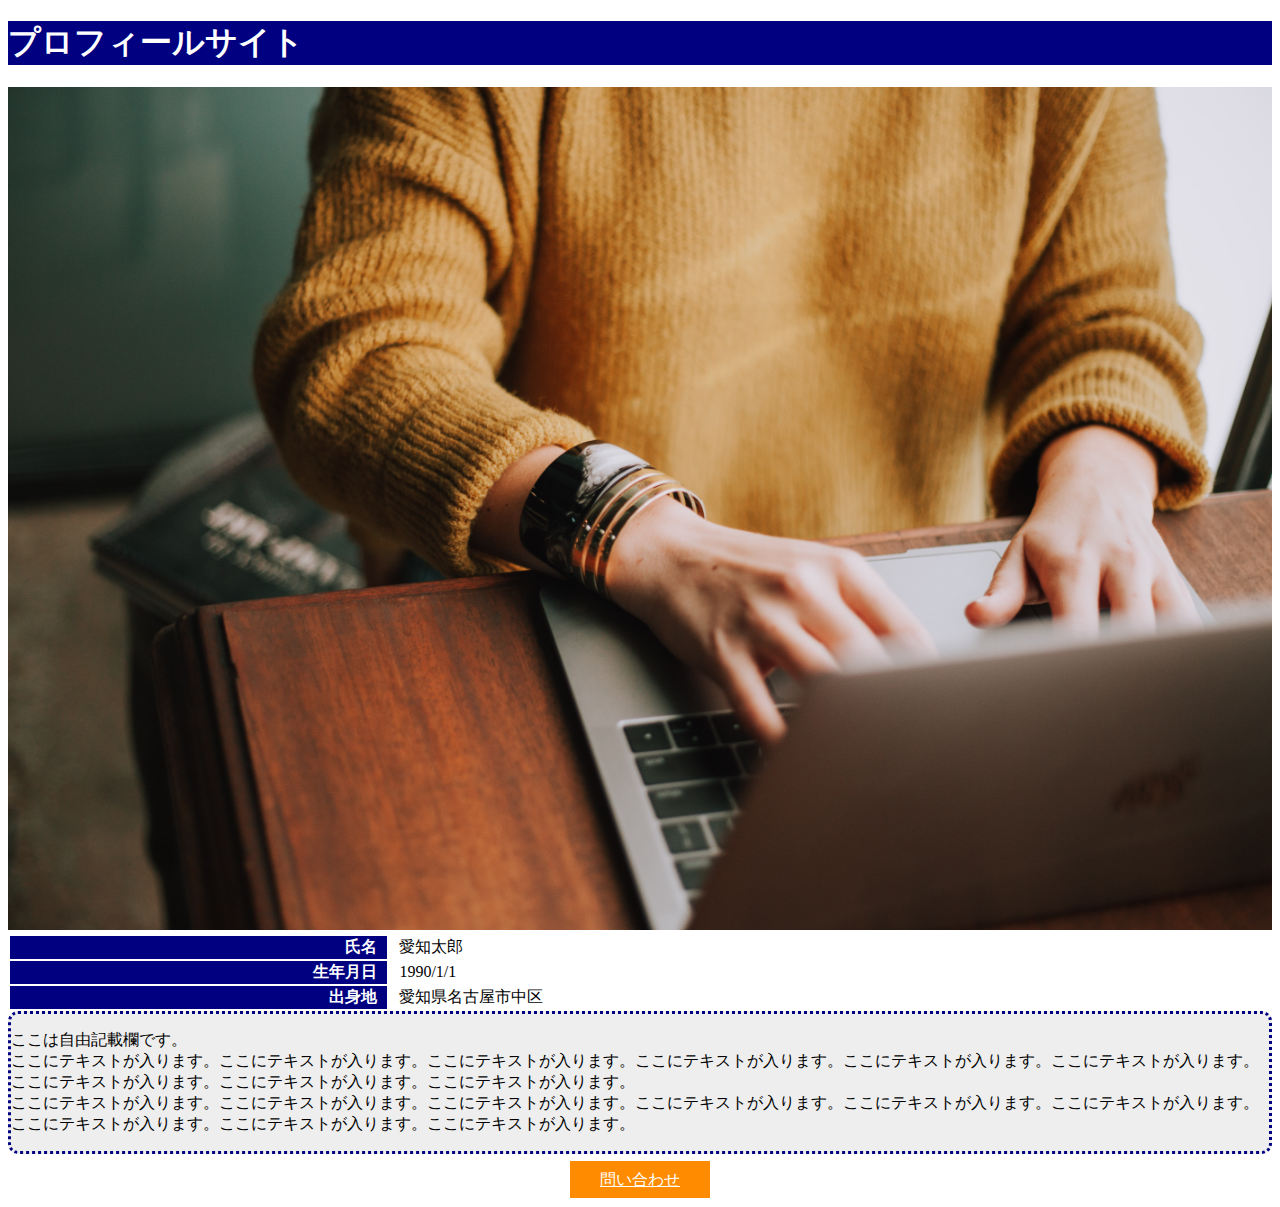
<file: answer/index.html>
<!DOCTYPE html>
<html>
<head>
	<title>プロフィールサイト</title>
<!--
	①style.cssと連携するようにする
-->
	<link rel="stylesheet" type="text/css" href="style.css">
	<meta charset="utf-8">
</head>
<body>
<!--
	②<h1>タグを利用して、タイトルを表示させる
-->
	<h1>プロフィールサイト</h1>
<!--
	③<img>タグを利用して画像（prof.jpg）を表示させる
-->
	<img src="prof.jpg" alt="プロフィール画像">
<!--
	④表の中に出身地の行を追加する
-->
	<table>
		<tr>
			<th>氏名</th>
			<td>愛知太郎</td>
		</tr>
		<tr>
			<th>生年月日</th>
			<td>1990/1/1</td>
		</tr>
		<tr>
			<th>出身地</th>
			<td>愛知県名古屋市中区</td>
		</tr>
	</table>
<!--
	⑤<div>にclass属性を指定。属性値はprofを設定する。
-->
	<div class="prof">
		<p>ここは自由記載欄です。<br>
		ここにテキストが入ります。ここにテキストが入ります。ここにテキストが入ります。ここにテキストが入ります。ここにテキストが入ります。ここにテキストが入ります。ここにテキストが入ります。ここにテキストが入ります。ここにテキストが入ります。<br>
		ここにテキストが入ります。ここにテキストが入ります。ここにテキストが入ります。ここにテキストが入ります。ここにテキストが入ります。ここにテキストが入ります。ここにテキストが入ります。ここにテキストが入ります。ここにテキストが入ります。</p>
	</div>
<!--
	⑥<a>タグでボタンを設置する
	リンク先は（https://yahoo.co.jp）を設定。
-->
	<p class="link">
		<a href="https://yahoo.co.jp">問い合わせ</a>
	</p>
</body>
</html>
</file>
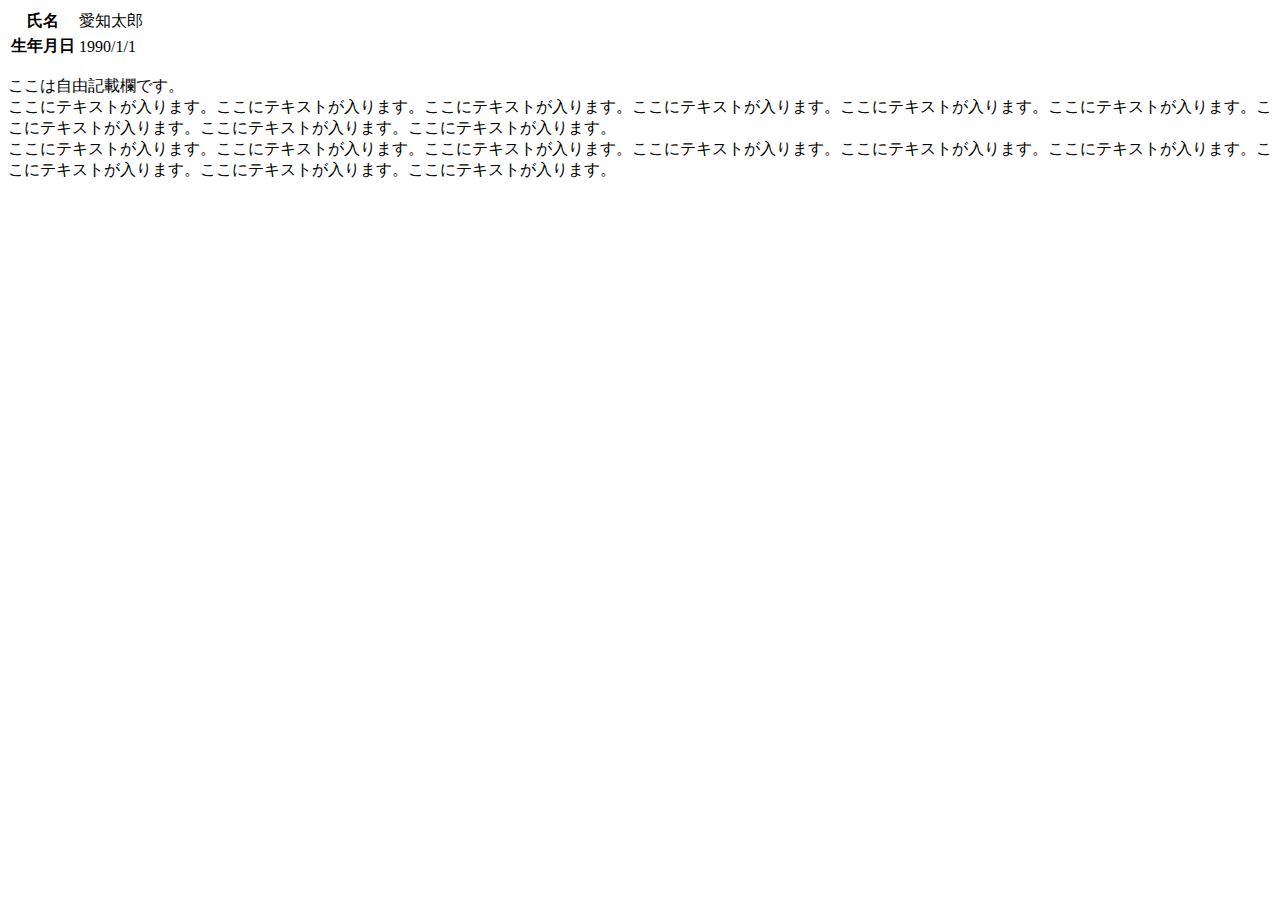
<file: question/index.html>
<!DOCTYPE html>
<html>
<head>
	<title>プロフィールサイト</title>
<!--
	①style.cssと連携するようにする
-->
	<link rel="stylesheet" type="text/css" href="">
	<meta charset="utf-8">
</head>
<body>
<!--
	②<h1>タグを利用して、タイトルを表示させる
-->



<!--
	③<img>タグを利用して画像（prof.jpg）を表示させる
-->




	<table>
		<tr>
			<th>氏名</th>
			<td>愛知太郎</td>
		</tr>
		<tr>
			<th>生年月日</th>
			<td>1990/1/1</td>
		</tr>
<!--
	④出身地の行を追加する
-->


	</table>
<!--
	⑤<div>にclass属性を指定。属性値はprofを設定する。
-->
	<div>
		<p>ここは自由記載欄です。<br>
		ここにテキストが入ります。ここにテキストが入ります。ここにテキストが入ります。ここにテキストが入ります。ここにテキストが入ります。ここにテキストが入ります。ここにテキストが入ります。ここにテキストが入ります。ここにテキストが入ります。<br>
		ここにテキストが入ります。ここにテキストが入ります。ここにテキストが入ります。ここにテキストが入ります。ここにテキストが入ります。ここにテキストが入ります。ここにテキストが入ります。ここにテキストが入ります。ここにテキストが入ります。</p>
	</div>

	<p class="link">
<!--
	⑥<a>タグでボタンを設置する
	リンク先は（https://yahoo.co.jp）を設定。
	表示するテキストは「お問い合わせ」
-->



	</p>
</body>
</html>
</file>
<file: answer/style.css>
/*
	①タイトル部分の背景をネイビー(#000080)、文字の色を白(#ffffff)に変更する
*/
h1{
	background-color: #000080;
	color: #ffffff;
}


img{
	width: 100%;
}

table{
	width: 100%;
}

/*
	②<th>の幅を30%に変更する/文字を右寄せにする/右側に10pxの余白を設定する
*/
th{
	width: 30%;
	text-align: right;
	padding-right: 10px;
	background-color: #000080;
	color: #ffffff;
}

/*
	③<td>の左に10pxの余白を設定する
*/
td{
	padding-left: 10px	
}

/*
	④2つ目の<div>に対して、
	背景をグレー(#eeeeee)に変更する
	線を周りにつける(線の種類:dotted/太さ:3px/色:#000080)
	線の角に丸みを10pxつける
*/

.prof{
	background-color: #eeeeee;
	border:dotted 3px #000080;
	border-radius: 10px;
}

/*
	⑤<a>の背景をオレンジ色(#ff8c00)に変更する
	ボタンの文字の色を白色(#ffffff)に変更する
	上下左右に余白を付ける(上下:10px/左右30px)
*/

a {
	background-color: #ff8c00;
	color: #ffffff;
	padding: 10px 30px;
}

.link{
	text-align: center;
}
</file>
